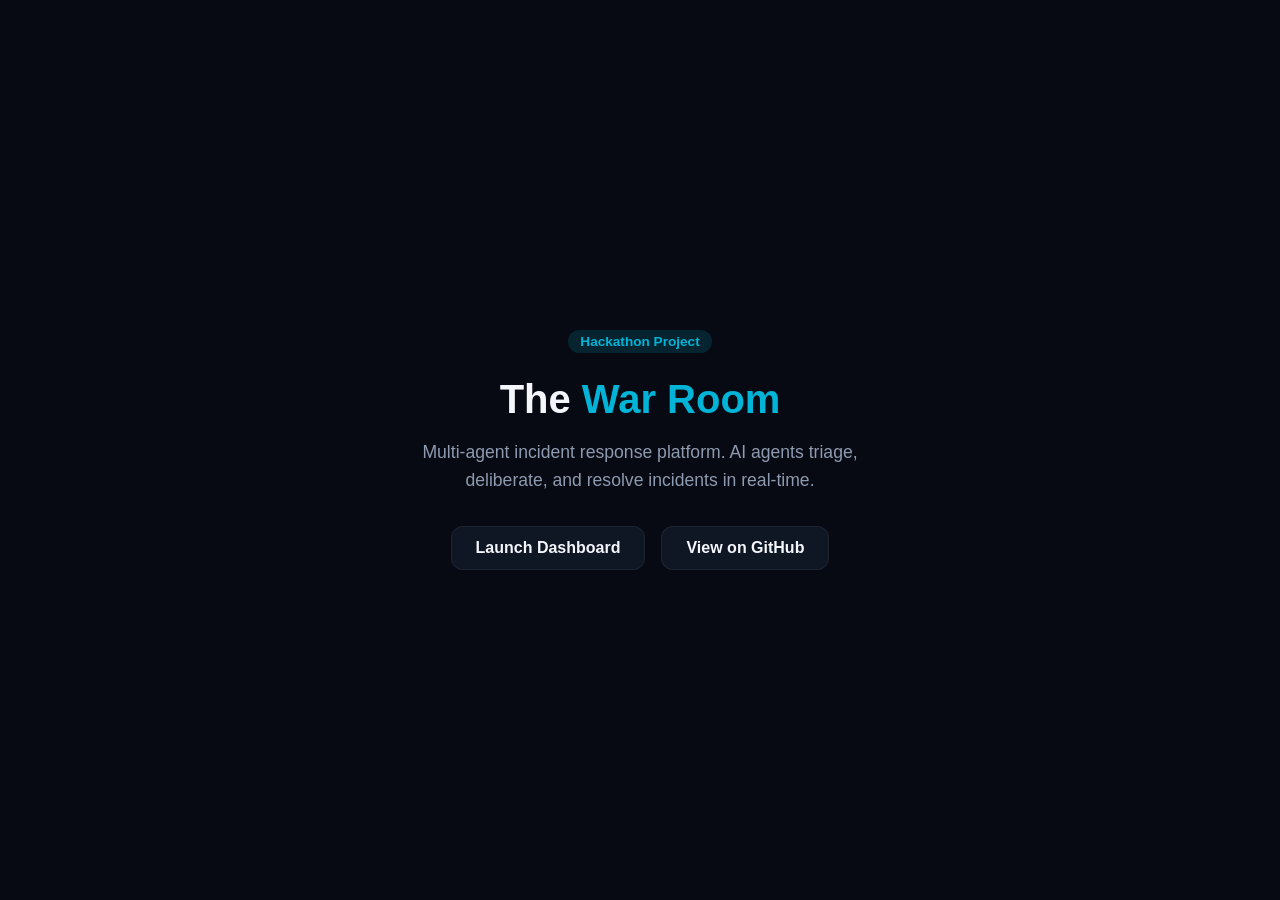
<file: docs/index.html>
<!DOCTYPE html>
<html lang="en">
<head>
    <meta charset="UTF-8">
    <meta name="viewport" content="width=device-width, initial-scale=1.0">
    <title>The War Room — Incident Response Platform</title>
    <style>
        * { margin: 0; padding: 0; box-sizing: border-box; }
        body {
            background: #070A13;
            color: #F4F6FC;
            font-family: 'Inter', -apple-system, sans-serif;
            display: flex;
            flex-direction: column;
            align-items: center;
            justify-content: center;
            min-height: 100vh;
            padding: 2rem;
            text-align: center;
        }
        h1 { font-size: 2.5rem; font-weight: 800; margin-bottom: 1rem; }
        .accent { color: #00B4D8; }
        p { color: #8E9AAF; font-size: 1.1rem; max-width: 500px; line-height: 1.6; margin-bottom: 2rem; }
        .links { display: flex; gap: 1rem; flex-wrap: wrap; justify-content: center; }
        a {
            background: rgba(27, 38, 59, 0.45);
            border: 1px solid rgba(255,255,255,0.06);
            color: #F4F6FC;
            padding: 0.75rem 1.5rem;
            border-radius: 12px;
            text-decoration: none;
            font-weight: 600;
            transition: all 0.2s;
        }
        a:hover { background: #00B4D8; color: #070A13; border-color: #00B4D8; }
        .badge {
            display: inline-block;
            background: rgba(0, 180, 216, 0.15);
            color: #00B4D8;
            padding: 0.25rem 0.75rem;
            border-radius: 999px;
            font-size: 0.85rem;
            font-weight: 600;
            margin-bottom: 1.5rem;
        }
    </style>
</head>
<body>
    <div class="badge">Hackathon Project</div>
    <h1>The <span class="accent">War Room</span></h1>
    <p>Multi-agent incident response platform. AI agents triage, deliberate, and resolve incidents in real-time.</p>
    <div class="links">
        <a href="../ui/dashboard.html">Launch Dashboard</a>
        <a href="https://github.com/vib3withsimran/The-war-room">View on GitHub</a>
    </div>
</body>
</html>
</file>
